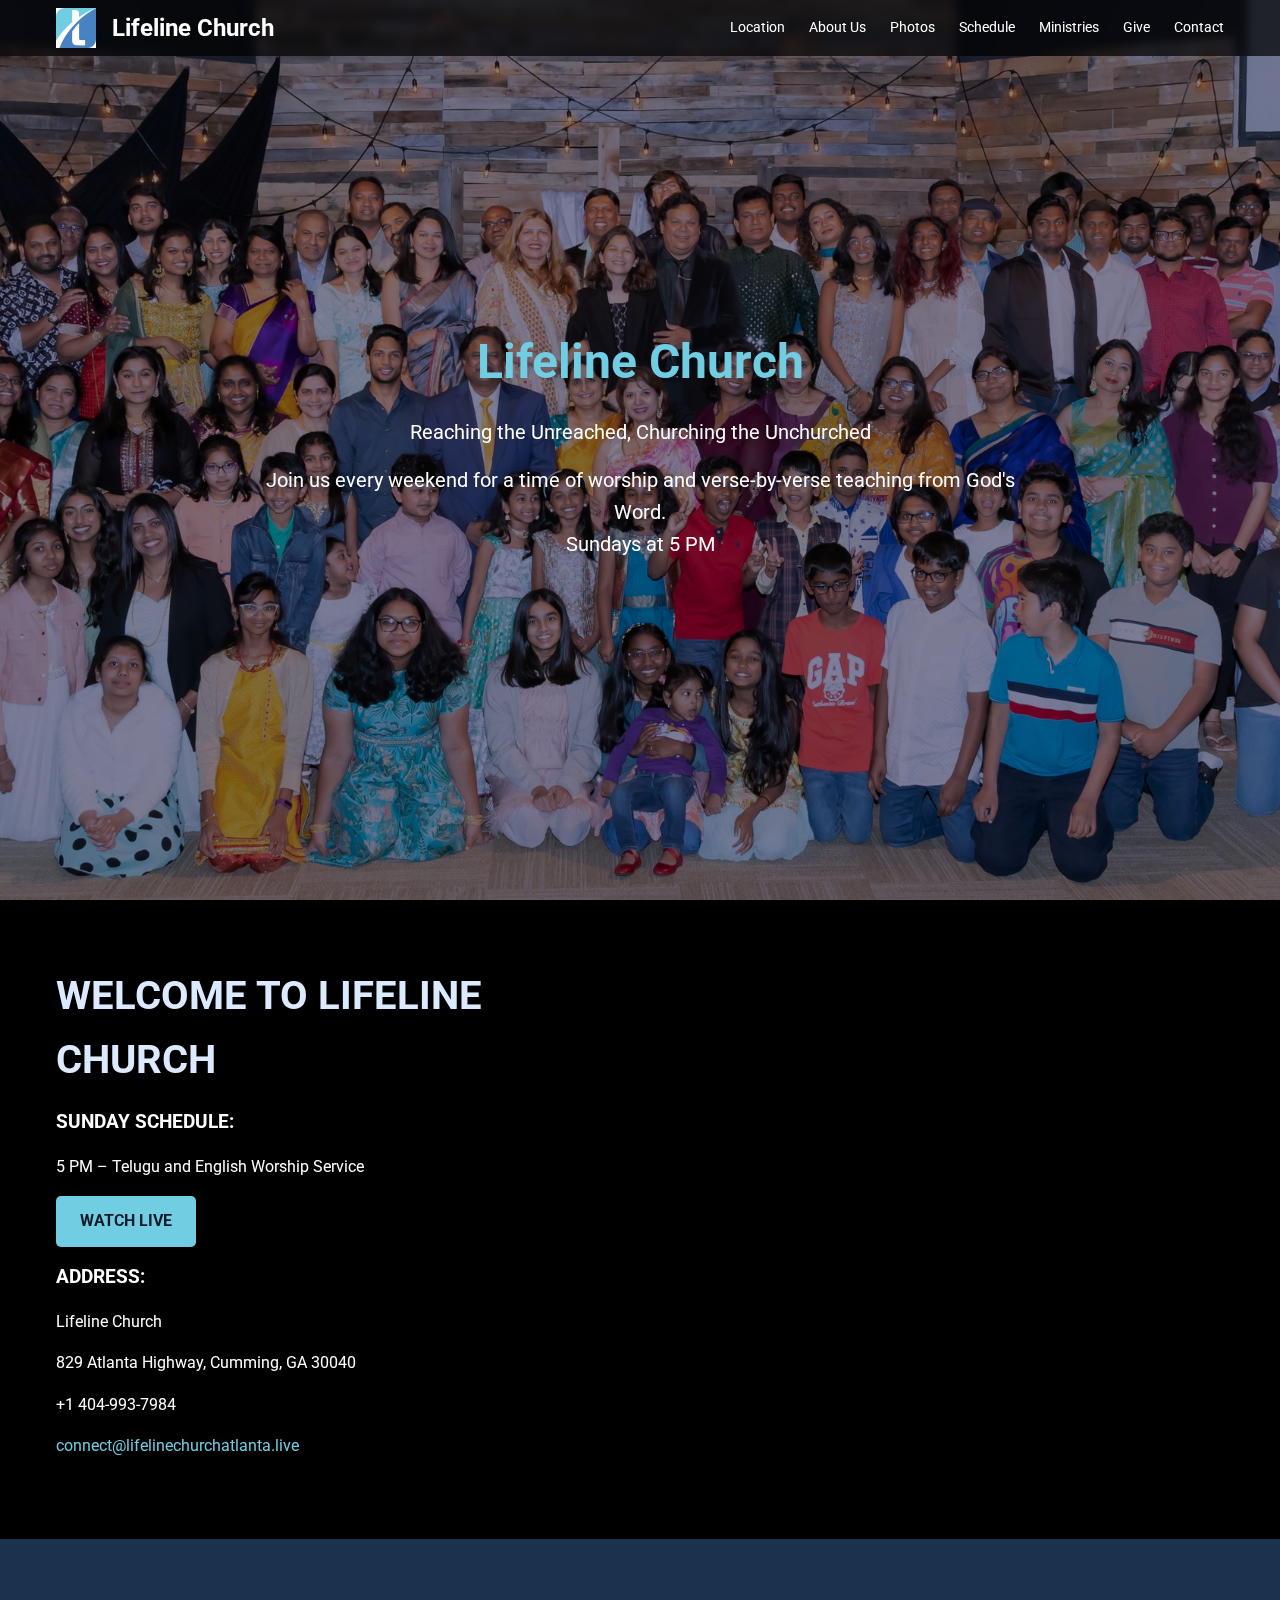
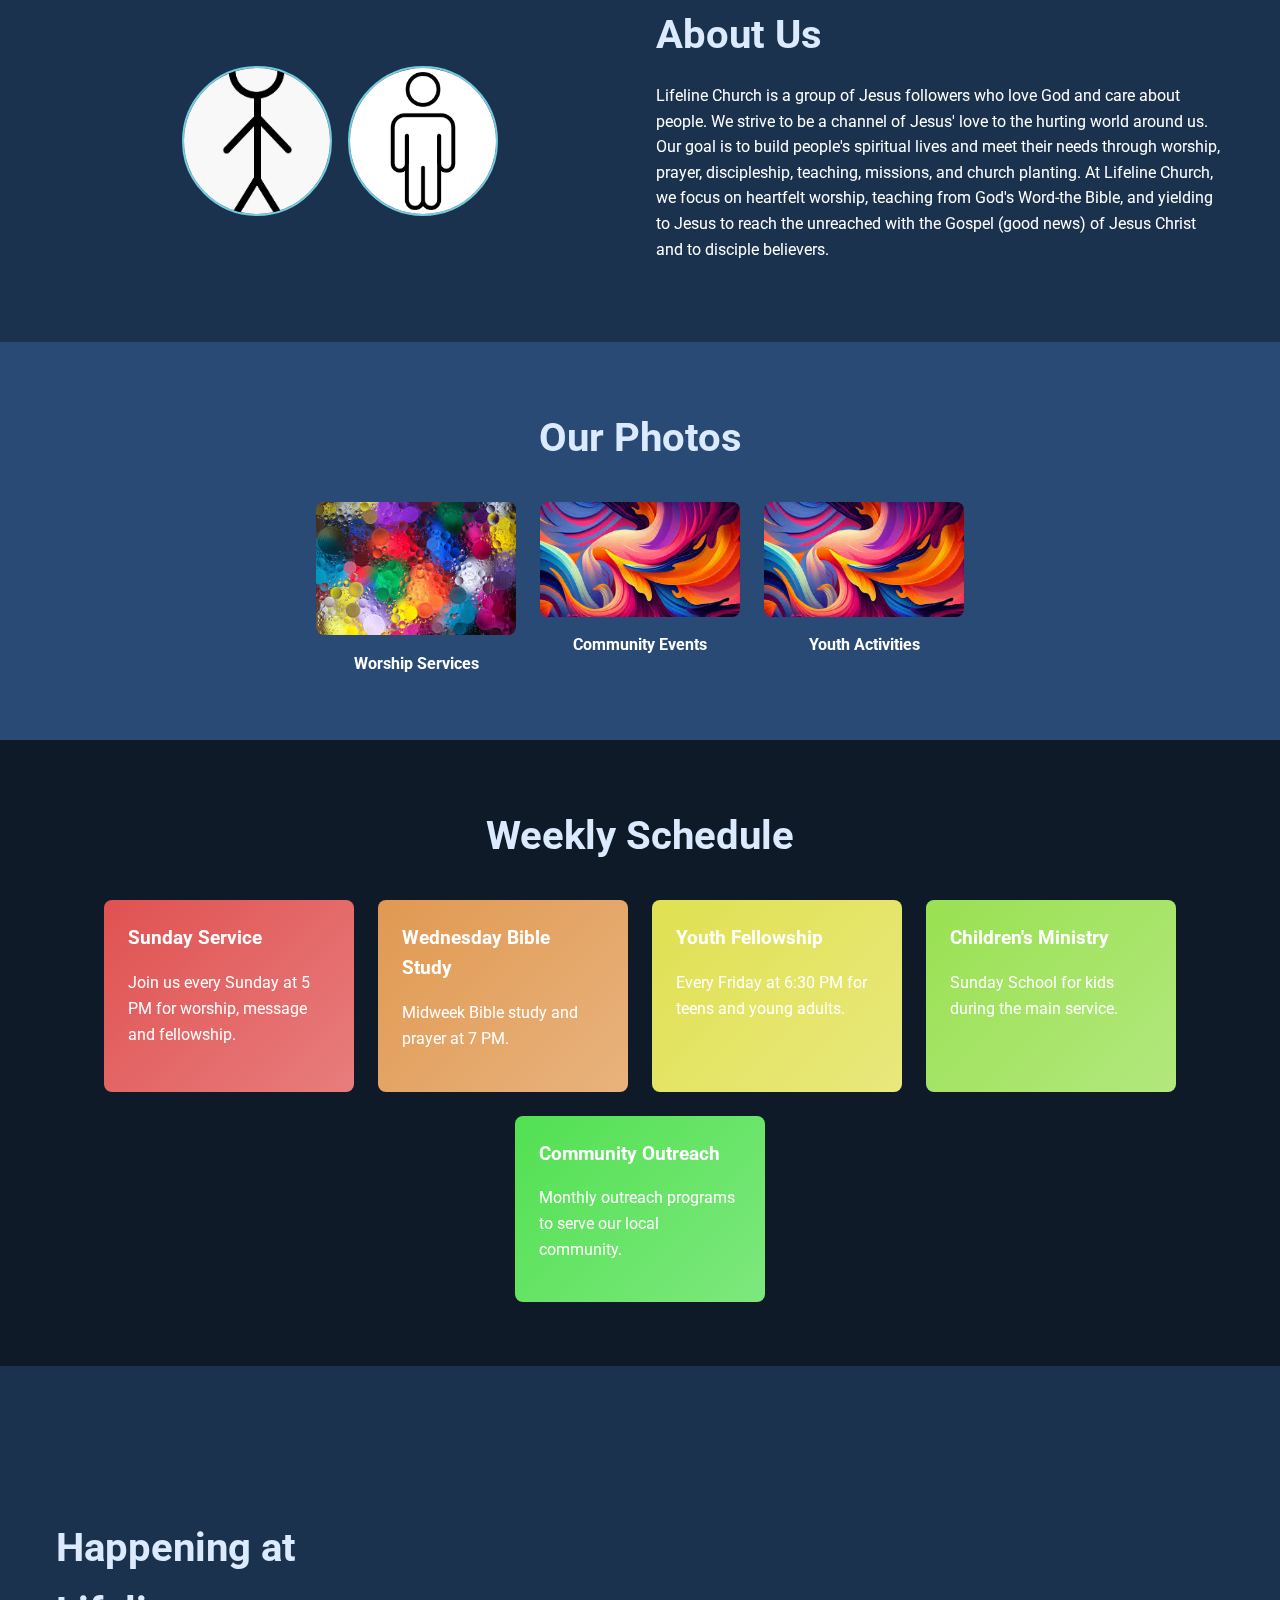
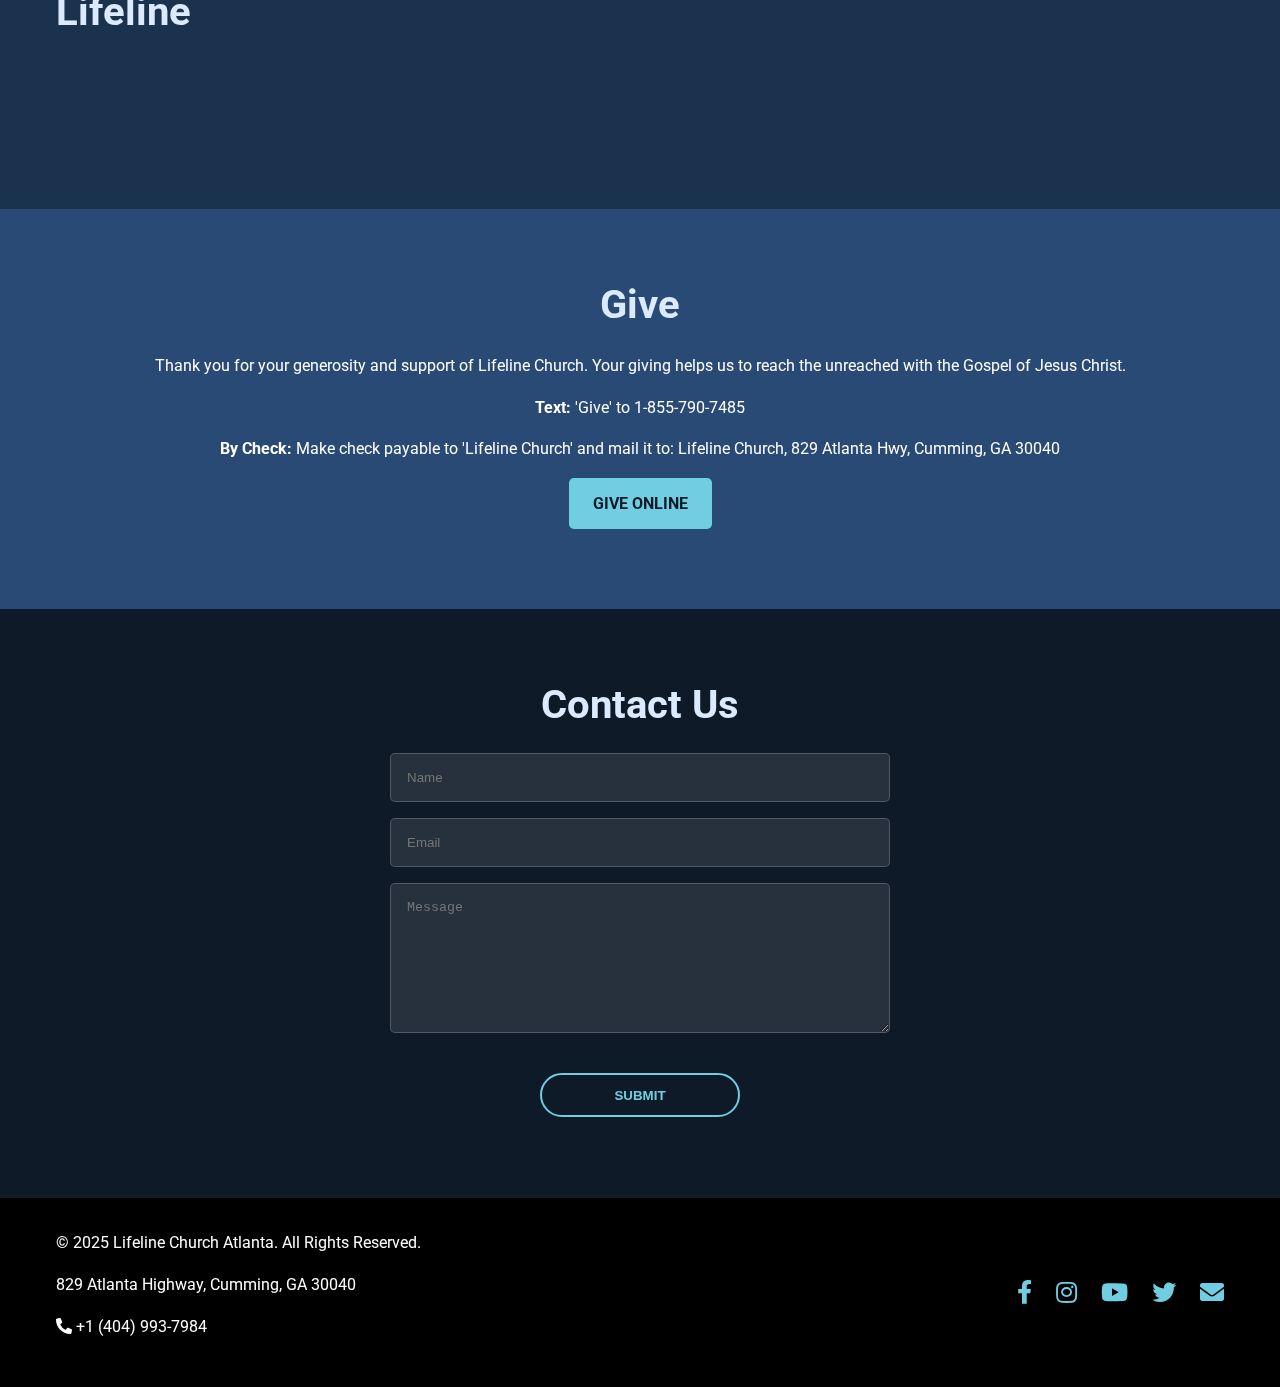
<file: index.html>
<!DOCTYPE html>
<html lang="en">

<head>
    <meta charset="UTF-8">
    <meta name="viewport" content="width=device-width, initial-scale=1.0">
    <title>Lifeline Church Atlanta</title>
    <link rel="stylesheet" href="styles.css">
    <link rel="preconnect" href="https://fonts.googleapis.com">
    <link rel="preconnect" href="https://fonts.gstatic.com" crossorigin>
    <link href="https://cdnjs.cloudflare.com/ajax/libs/font-awesome/5.15.4/css/all.min.css" rel="stylesheet">
    <link href="https://fonts.googleapis.com/css2?family=Roboto:wght@300;400;500;700&display=swap" rel="stylesheet">
</head>

<body>
    <!-- Navbar Section -->
    <header class="navbar">
        <div class="container navbar-container">
            <div class="navbar-left">
                <img src="icons/logo.jpg" alt="Lifeline Church Logo" loading="lazy" class="logo">
                <a href="#" class="navbar-title">Lifeline Church</a>
            </div>
            <nav class="navbar-right">
                <a href="#map" class="nav-link">Location</a>
                <a href="#about-us" class="nav-link">About Us</a>
                <a href="#photos" class="nav-link">Photos</a>
                <a href="#events" class="nav-link">Schedule</a>
                <a href="#ministries" class="nav-link">Ministries</a>
                <a href="#give" class="nav-link">Give</a>
                <a href="#contact" class="nav-link">Contact</a>
            </nav>
            <div class="mobile-menu-btn">
                <i class="fas fa-bars"></i>
            </div>
        </div>
    </header>

    <section id="landing" class="landing-section">
        <div class="container landing-content">
            <h1>Lifeline Church</h1>
            <p>Reaching the Unreached, Churching the Unchurched</p>
            <p>Join us every weekend for a time of worship and verse-by-verse teaching from God's Word.<br>
                Sundays at 5 PM</p>
        </div>
    </section>

    <section id="map" class="section map-section">
        <div class="container map-container">
            <div class="map-details">
                <h2>WELCOME TO LIFELINE CHURCH</h2>
                <h3>SUNDAY SCHEDULE:</h3>
                <p>5 PM – Telugu and English Worship Service</p>
                <a href="https://www.youtube.com/@LifelineChurchAtlantaGA/streams" target="_blank" class="btn btn-primary">WATCH LIVE</a>
                <h3>ADDRESS:</h3>
                <p>Lifeline Church</p>
                <p>829 Atlanta Highway, Cumming, GA 30040</p>
                <p>+1 404-993-7984</p>
                <p><a href="mailto:connect@lifelinechurchatlanta.org">connect@lifelinechurchatlanta.live</a></p>
            </div>
            <div class="map-embed">
                <iframe src="https://www.google.com/maps/embed?pb=!1m18!1m12!1m3!1d3301.6004323446173!2d-84.14020298478038!3d34.20600428056656!2m3!1f0!2f0!3f0!3m2!1i1024!2i768!4f13.1!3m3!1m2!1s0x88f583d3a5d8b8d1%3A0x9643a639a2435c0c!2s829%20Atlanta%20Hwy%2C%20Cumming%2C%20GA%2030040%2C%20USA!5e0!3m2!1sen!2sus!4v1690202916923!5m2!1sen!2sus" allowfullscreen="" loading="lazy"></iframe>
            </div>
        </div>
    </section>

    <section id="about-us" class="section about-section">
        <div class="container about-container">
            <div class="about-images">
                <img src="abt_us_imgs/1.jpg" alt="Image 1" loading="lazy">
                <img src="abt_us_imgs/2.png" alt="Image 2" loading="lazy">
            </div>
            <div class="about-text">
                <h2>About Us</h2>
                <p>Lifeline Church is a group of Jesus followers who love God and care about people. We strive to be a
                    channel of Jesus' love to the hurting world around us. Our goal is to build people's spiritual lives
                    and meet their needs through worship, prayer, discipleship, teaching, missions, and church planting. At
                    Lifeline Church, we focus on heartfelt worship, teaching from God's Word-the Bible, and yielding to
                    Jesus to reach the unreached with the Gospel (good news) of Jesus Christ and to disciple believers.</p>
            </div>
        </div>
    </section>

    <section id="photos" class="section photos-section">
        <div class="container">
            <h2>Our Photos</h2>
            <div class="gallery-container" id="gallery-container"></div>
        </div>
    </section>

    <section id="events" class="section events-section">
        <div class="container">
            <h2>Weekly Schedule</h2>
            <div class="events-container"></div>
        </div>
    </section>

    <section id="ministries" class="section ministries-section">
        <div class="container ministries-container">
            <h2>Happening at<br>Lifeline</h2>
            <div class="video-container"></div>
        </div>
    </section>

    <section id="give" class="section give-section">
        <div class="container">
            <h2>Give</h2>
            <p>Thank you for your generosity and support of Lifeline Church. Your giving helps us to reach the unreached
                with the Gospel of Jesus Christ.</p>
            <p><strong>Text:</strong> 'Give' to 1-855-790-7485</p>
            <p><strong>By Check:</strong> Make check payable to 'Lifeline Church' and mail it to: Lifeline Church, 829
                Atlanta Hwy, Cumming, GA 30040</p>
            <a href="https://tithe.ly/give_new/www/#/tithely/give-one-time/1293597" target="_blank" class="btn btn-primary">GIVE ONLINE</a>
        </div>
    </section>

    <section id="contact" class="section contact-section">
        <div class="container">
            <h2>Contact Us</h2>
            <form class="contact-form">
                <div class="form-group">
                    <input placeholder="Name" type="text" id="name" required>
                </div>
                <div class="form-group">
                    <input placeholder="Email" type="email" id="email" required>
                </div>
                <div class="form-group">
                    <textarea placeholder="Message" id="message" required></textarea>
                </div>
                <button type="submit" class="btn btn-submit">
                    <span class="btn-text-primary">Submit</span>
                    <span class="btn-text-success">Sent!</span>
                </button>
            </form>
        </div>
    </section>

    <footer class="footer">
        <div class="container footer-container">
            <div class="footer-info">
                <p>&copy; 2025 Lifeline Church Atlanta. All Rights Reserved.</p>
                <p>829 Atlanta Highway, Cumming, GA 30040</p>
                <p><i class="fas fa-phone-alt"></i> +1 (404) 993-7984</p>
            </div>
            <div class="footer-social">
                <a href="https://facebook.com" target="_blank" class="social-icon"><i class="fab fa-facebook-f"></i></a>
                <a href="https://instagram.com" target="_blank" class="social-icon"><i class="fab fa-instagram"></i></a>
                <a href="https://youtube.com" target="_blank" class="social-icon"><i class="fab fa-youtube"></i></a>
                <a href="https://twitter.com" target="_blank" class="social-icon"><i class="fab fa-twitter"></i></a>
                <a href="mailto:connect@lifelinechurch.com" class="social-icon"><i class="fas fa-envelope"></i></a>
            </div>
        </div>
    </footer>

    <script src="index.js"></script>
</body>

</html>
</file>
<file: styles.css>
/* Base Styles */
:root {
    --primary-color: #71cde2;
    --dark-blue: #0e1a28;
    --medium-blue: #1b324e;
    --light-blue: #284a74;
    --text-light: #dbeafe;
    --text-white: #ffffff;
    --transition: all 0.3s ease;
}

* {
    margin: 0;
    padding: 0;
    box-sizing: border-box;
}

html {
    scroll-behavior: smooth;
}

body {
    font-family: 'Roboto', sans-serif;
    line-height: 1.6;
    background-color: black;
    color: var(--text-white);
}

.container {
    width: 100%;
    max-width: 1200px;
    margin: 0 auto;
    padding: 0 1rem;
}

/* Typography */
h1,
h2,
h3 {
    margin-bottom: 1rem;
}

h1 {
    font-size: 3rem;
    color: var(--primary-color);
}

h2 {
    font-size: 2.5rem;
    color: var(--text-light);
}

p {
    margin-bottom: 1rem;
}

a {
    text-decoration: none;
    color: var(--primary-color);
    transition: var(--transition);
}

a:hover {
    color: var(--text-white);
}

/* Buttons */
.btn {
    display: inline-block;
    padding: 0.8rem 1.5rem;
    border-radius: 5px;
    text-transform: uppercase;
    font-weight: bold;
    cursor: pointer;
    transition: var(--transition);
}

.btn-primary {
    background-color: var(--primary-color);
    color: var(--dark-blue);
    margin-bottom: 1rem;
}

.btn-primary:hover {
    background-color: var(--text-white);
    color: var(--dark-blue);
}

/* Section Styles */
.section {
    padding: 4rem 0;
}

/* Navbar */
.navbar {
    position: fixed;
    top: 0;
    left: 0;
    width: 100%;
    background-color: rgba(0, 0, 0, 0.7);
    backdrop-filter: blur(5px);
    z-index: 1000;
    padding: 0.5rem 0;
}

.navbar-container {
    display: flex;
    justify-content: space-between;
    align-items: center;
}

.navbar-left {
    display: flex;
    align-items: center;
}

.logo {
    height: 40px;
    margin-right: 1rem;
}

.navbar-title {
    font-size: 1.5rem;
    font-weight: bold;
    color: var(--text-white);
}

.navbar-right {
    display: flex;
    gap: 1.5rem;
}

.nav-link {
    color: var(--text-white);
    font-size: 0.9rem;
}

.nav-link:hover {
    color: var(--primary-color);
}

.mobile-menu-btn {
    display: none;
    font-size: 1.5rem;
    cursor: pointer;
}

/* Landing Section */
.landing-section {
    height: 100vh;
    display: flex;
    align-items: center;
    justify-content: center;
    background-size: cover;
    background-position: center;
    position: relative;
    text-align: center;
    transition: opacity 1s ease-in-out;
}

.landing-section::before {
    content: '';
    position: absolute;
    top: 0;
    left: 0;
    width: 100%;
    height: 100%;
    background-color: rgba(0, 0, 50, 0.5);
    z-index: 1;
    mix-blend-mode: multiply;
}

.landing-content {
    position: relative;
    z-index: 2;
    max-width: 800px;
}

.landing-content p {
    font-size: 1.25rem;
    color: var(--text-white);
}

/* Map Section */
.map-container {
    display: flex;
    gap: 2rem;
}

.map-details {
    flex: 1;
}

.map-embed {
    flex: 1;
    height: 350px;
}

.map-embed iframe {
    width: 100%;
    height: 100%;
    border: 0;
    border-radius: 8px;
}

/* About Section */
.about-section {
    background-color: var(--medium-blue);
}

.about-container {
    display: flex;
    align-items: center;
    gap: 2rem;
}

.about-images {
    flex: 1;
    display: flex;
    gap: 1rem;
    justify-content: center;
}

.about-images img {
    width: 150px;
    height: 150px;
    border-radius: 50%;
    object-fit: cover;
    border: 2px solid var(--primary-color);
}

.about-text {
    flex: 1;
}

/* Photos Section */
.photos-section {
    background-color: var(--light-blue);
    text-align: center;
}

.gallery-container {
    display: flex;
    flex-wrap: wrap;
    gap: 1.5rem;
    justify-content: center;
    margin-top: 2rem;
}

.folder {
    width: 200px;
    text-align: center;
}

.folder img {
    width: 100%;
    border-radius: 8px;
    transition: transform 0.3s;
    cursor: pointer;
}

.folder img:hover {
    transform: scale(1.05);
}

.folder-name {
    margin-top: 0.5rem;
    font-weight: bold;
}

/* Events Section */
.events-section {
    background-color: var(--dark-blue);
    text-align: center;
}

.events-container {
    display: flex;
    flex-wrap: wrap;
    gap: 1.5rem;
    justify-content: center;
    margin-top: 2rem;
}

.event-box {
    background-color: rgba(255, 255, 255, 0.1);
    border-radius: 8px;
    padding: 1.5rem;
    width: 250px;
    text-align: left;
    transition: transform 0.3s;
}

.event-box:hover {
    transform: scale(1.05);
}

/* Ministries Section */
.ministries-section {
    background-color: var(--medium-blue);
}

.ministries-container {
    display: flex;
    align-items: center;
    gap: 2rem;
}

.ministries-section h2 {
    flex: 1;
}

.video-container {
    flex: 2;
    display: flex;
    justify-content: center;
}

.video-container iframe {
    max-width: 100%;
    border-radius: 8px;
}

/* Give Section */
.give-section {
    background-color: var(--light-blue);
    text-align: center;
}

/* Contact Section */
.contact-section {
    background-color: var(--dark-blue);
    text-align: center;
}

.contact-form {
    max-width: 500px;
    margin: 0 auto;
    display: flex;
    flex-direction: column;
    gap: 1rem;
}

.form-group {
    position: relative;
}

.form-group input,
.form-group textarea {
    width: 100%;
    padding: 1rem;
    background-color: rgba(255, 255, 255, 0.1);
    border: 1px solid rgba(255, 255, 255, 0.2);
    border-radius: 5px;
    color: var(--text-white);
    transition: var(--transition);
}

.form-group input:focus,
.form-group textarea:focus {
    outline: none;
    border-color: var(--primary-color);
    background-color: rgba(255, 255, 255, 0.15);
}

.form-group textarea {
    min-height: 150px;
    resize: vertical;
}

.btn-submit {
    position: relative;
    overflow: hidden;
    background-color: transparent;
    border: 2px solid var(--primary-color);
    color: var(--primary-color);
    font-weight: bold;
    padding: 0.8rem 0;
    border-radius: 25px;
    width: 200px;
    margin: 1rem auto;
    cursor: pointer;
}

.btn-text-success {
    display: none;
}

/* Footer */
.footer {
    background-color: rgba(0, 0, 0, 0.8);
    padding: 2rem 0;
    border-top: 1px solid rgba(255, 255, 255, 0.1);
}

.footer-container {
    display: flex;
    justify-content: space-between;
    align-items: center;
}

.footer-social {
    display: flex;
    gap: 1.5rem;
}

.social-icon {
    color: var(--primary-color);
    font-size: 1.5rem;
}

.social-icon:hover {
    color: var(--text-white);
}

/* Responsive Design */
@media (max-width: 992px) {

    .about-container,
    .map-container,
    .ministries-container {
        flex-direction: column;
    }

    .about-images {
        margin-bottom: 2rem;
    }

    .video-container iframe {
        width: 100%;
        height: 300px;
    }
}

@media (max-width: 768px) {
    h1 {
        font-size: 2.5rem;
    }

    h2 {
        font-size: 2rem;
    }

    .navbar-right {
        display: none;
    }

    .mobile-menu-btn {
        display: block;
    }

    .mobile-nav {
        position: fixed;
        top: 60px;
        right: 0;
        background-color: rgba(0, 0, 0, 0.9);
        width: 250px;
        height: calc(100vh - 60px);
        padding: 2rem;
        transform: translateX(100%);
        transition: transform 0.3s ease;
        z-index: 999;
    }

    .mobile-nav.active {
        transform: translateX(0);
    }

    .mobile-nav a {
        display: block;
        padding: 1rem 0;
        border-bottom: 1px solid rgba(255, 255, 255, 0.1);
    }
}

@media (max-width: 576px) {
    .section {
        padding: 3rem 0;
    }

    .landing-content h1 {
        font-size: 2rem;
    }

    .landing-content p {
        font-size: 1rem;
    }

    .footer-container {
        flex-direction: column;
        text-align: center;
        gap: 1.5rem;
    }

    .about-images {
        flex-direction: column;
        align-items: center;
    }

    .about-images img {
        margin-bottom: 1rem;
    }
}
</file>
